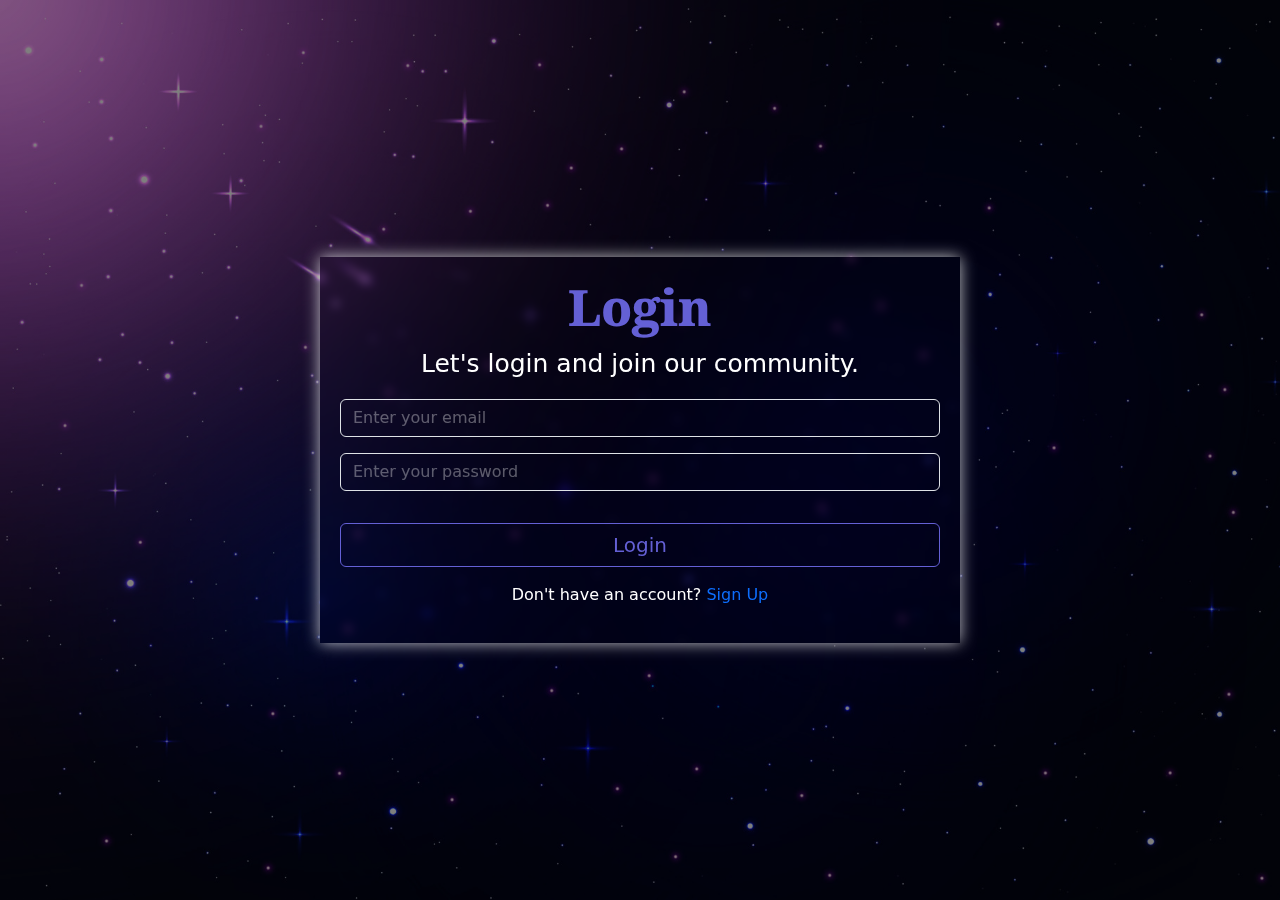
<file: index.html>
<!DOCTYPE html>
<html lang="en">
<head>
    <!--========== meta data ===========-->
    <meta charset="UTF-8">
    <meta name="viewport" content="width=device-width, initial-scale=1.0">

    <!--========== title & icon ===========-->
    <title class="text-uppercase">EntryOperation</title>
    <link rel="shortcut icon" href="imgs/2191544_key_lock_login_secret_secure_icon.ico" type="image/x-icon">

  <!--========== google fonts ===========-->
  <link href="https://fonts.googleapis.com/css2?family=Noto+Serif:wght@400;500;600;700;800;900&display=swap" rel="stylesheet">
  <link href="https://fonts.googleapis.com/css2?family=Playfair+Display:wght@400;500;600;700;800;900&display=swap" rel="stylesheet">
    
    <!--========== css files ===========-->
                <!--**** font awesome ****-->
          <link rel="stylesheet" href="css/all.min.css">

                  <!--**** bootstrap ****--> 
         <link rel="stylesheet" href="css/bootstrap.min.css"> 

                  <!--**** style sheet ****-->
          <link rel="stylesheet" href="css/login.css">
</head>
<body>
    <div id="main-login" class="d-flex justify-content-center align-items-center">
        <div class="form  mx-auto text-center ">
         <div class="title ">
             <h1>Login</h1>
             <p class="text-white tile-desc">Let's login and join our community.</p>
         </div>
     
         <div class="inputs">
             <input type="email" name="loginEmail" id="userEmail" placeholder="Enter your email"  class="form-control my-3">
             <input type="password" name="loginPassword" id="userPassword" placeholder="Enter your password"  class="form-control my-3">
             <div class="alert fw-bold  text-danger d-none" id="warningMessage"></div>
             <button class="btn btn-outline-info w-100 my-3" id="loginBtn">Login</button>
         </div>
         <p class="text-white">Don't have an account? <a href="signup.html">Sign Up</a></p>
        </div>
        </div>






    <script src="js/bootstrap.bundle.min.js"></script>
    <script src="js/login.js"></script>
</body>
</html>
</file>
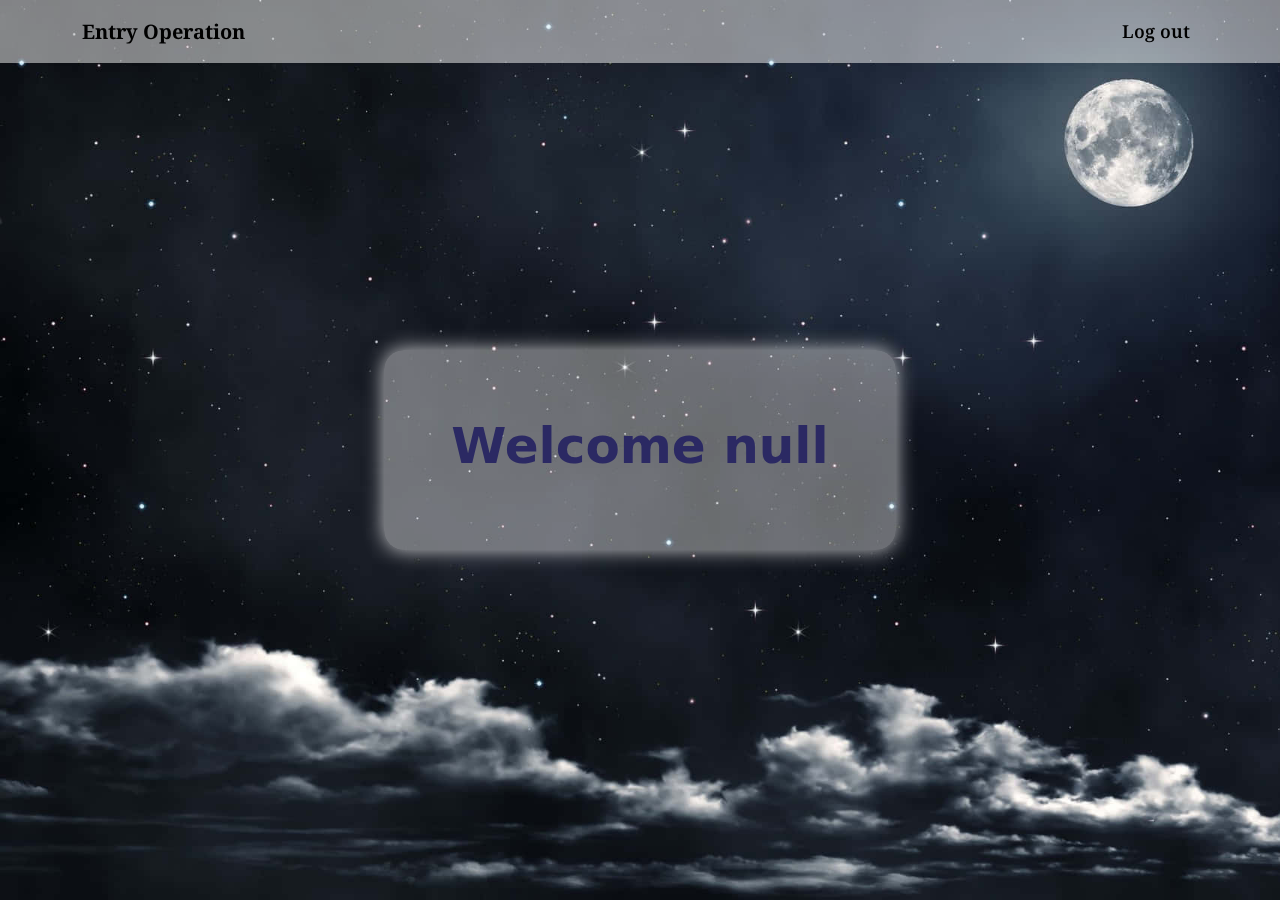
<file: home.html>
<!DOCTYPE html>
<html lang="en">
<head>
    <!--========== meta data ===========-->
    <meta charset="UTF-8">
    <meta name="viewport" content="width=device-width, initial-scale=1.0">

    <!--========== title & icon ===========-->
    <title class="text-uppercase">EntryOperation</title>
    <link rel="shortcut icon" href="imgs/2191544_key_lock_login_secret_secure_icon.ico" type="image/x-icon">

        <!--========== google fonts ===========-->
    <link href="https://fonts.googleapis.com/css2?family=Noto+Serif:wght@400;500;600;700;800;900&display=swap" rel="stylesheet">
    <link href="https://fonts.googleapis.com/css2?family=Playfair+Display:wght@400;500;600;700;800;900&display=swap" rel="stylesheet">
      
    <!--========== css files ===========-->
                <!--**** font awesome ****-->
          <link rel="stylesheet" href="css/all.min.css">

                  <!--**** bootstrap ****--> 
         <link rel="stylesheet" href="css/bootstrap.min.css"> 

                  <!--**** style sheet ****-->
          <link rel="stylesheet" href="css/home.css">
</head>
<body>

    <nav class="navbar navbar-expand-lg fixed-top">
        <div class="container">
          <a class="navbar-brand" href="#">Entry Operation</a>
            <ul class="navbar-nav ms-auto mb-2 mb-lg-0">
              <li class="nav-item">
                <a id="logOutBtn" class="nav-link active" aria-current="page" href="#">Log out</a>
              </li>
            </ul>
          
        </div>
      </nav>

      <header id="home" class="d-flex justify-content-center align-items-center">
        <div class="home-caption d-flex justify-content-center align-items-center">
            <h1 class="caption" id="caption"></h1>
        </div>
      </header>

    <script src="js/bootstrap.bundle.min.js"></script>
    <script src="js/home.js"></script>
</body>
</file>
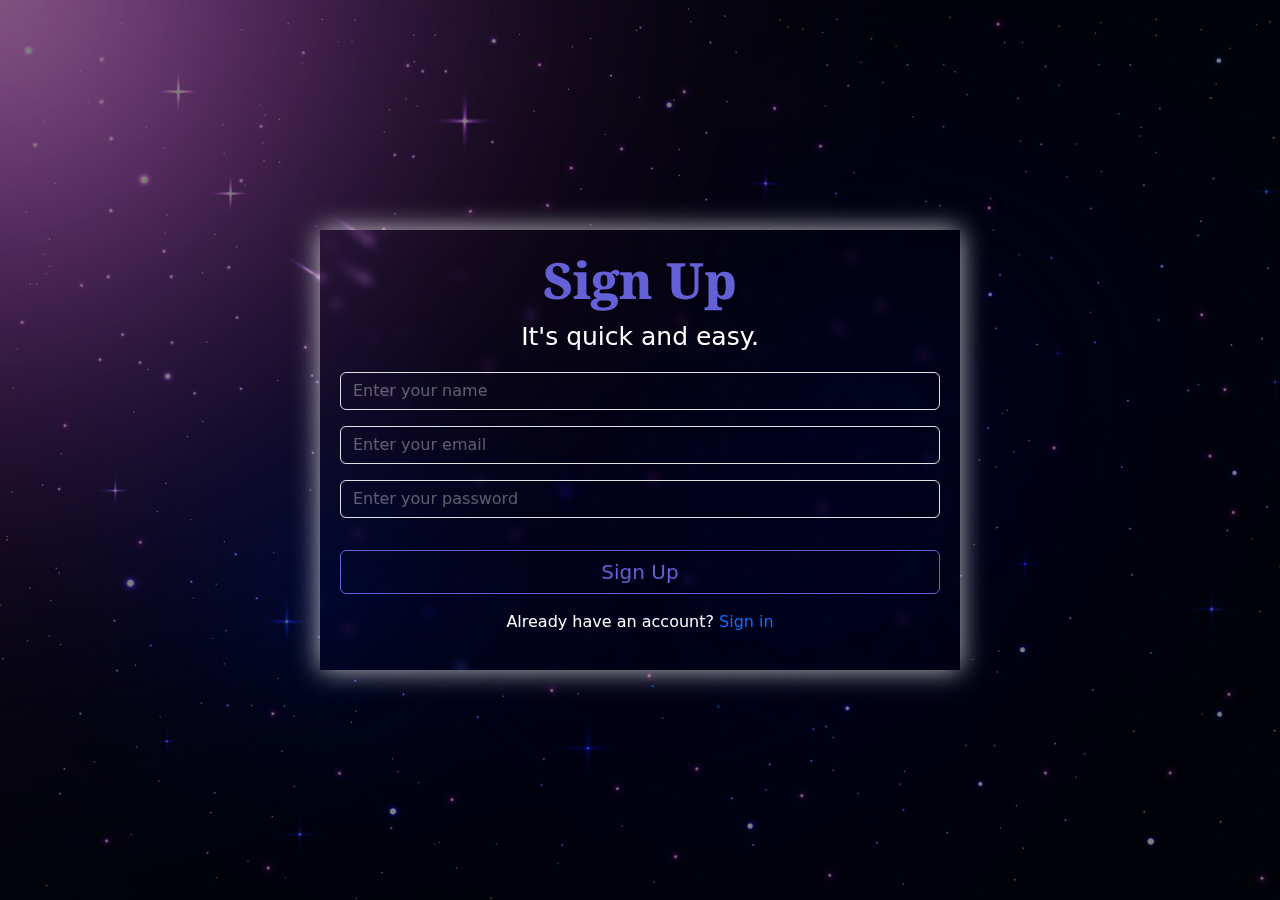
<file: signup.html>
<!DOCTYPE html>
<html lang="en">
<head>
    <!--========== meta data ===========-->
    <meta charset="UTF-8">
    <meta name="viewport" content="width=device-width, initial-scale=1.0">

    <!--========== title & icon ===========-->
    <title class="text-uppercase">EntryOperation</title>
    <link rel="shortcut icon" href="imgs/2191544_key_lock_login_secret_secure_icon.ico" type="image/x-icon">

        <!--========== google fonts ===========-->
    <link href="https://fonts.googleapis.com/css2?family=Noto+Serif:wght@400;500;600;700;800;900&display=swap" rel="stylesheet">
    <link href="https://fonts.googleapis.com/css2?family=Playfair+Display:wght@400;500;600;700;800;900&display=swap" rel="stylesheet">
      
    <!--========== css files ===========-->
                <!--**** font awesome ****-->
          <link rel="stylesheet" href="css/all.min.css">

                  <!--**** bootstrap ****--> 
         <link rel="stylesheet" href="css/bootstrap.min.css"> 

                  <!--**** style sheet ****-->
          <link rel="stylesheet" href="css/signup.css">
</head>
<body>
   <div id="main-signup" class="d-flex justify-content-center align-items-center">
   <div class="form mx-auto text-center ">
    <div class="title ">
        <h1>Sign Up</h1>
        <p class="text-white tile-desc">It's quick and easy.</p>
    </div>

    <div class="inputs">
       <div>
        <input type="text" name="SignupName" id="userName" placeholder="Enter your name" class="form-control my-3">
        <div id="alertName" class="alert d-none">Name must contain at first one capital letter then 3 to 10 small characters, "optional" space and family name (from 4 to 10 small letters)</div>
       </div>
       <div>
        <input type="email" name="SignupEmail" id="userEmail" placeholder="Enter your email"  class="form-control my-3">
        <div id="alertEmail" class="alert d-none">Email must contain 1 to 8 small letters then 1 to 3 numbers then @(yahoo or gmail).com</div>
       </div>
       <div>
        <input type="password" name="SignupPassword" id="userPassword" placeholder="Enter your password"  class="form-control my-3">
        <div id="alertPassword" class="alert d-none">Password must contain at first one capital letter then 3 to 5 small letters then 1 to 4 numbers then # or @</div>
       </div>
       <div class="alert fw-bold  d-none" id="warningEmptyInputs"> <i class="fa-solid fa-triangle-exclamation"></i> All inputs are required </div>
       <div class="alert fw-bold  d-none text-success" id="successData">Success Data <i class="fa-solid fa-check"></i></div>
       <div class="alert fw-bold  d-none" id="warningExistedEmail"> <i class="fa-solid fa-triangle-exclamation"></i> Email already exist</div>
        <button class="btn btn-outline-info w-100 my-3" id="btnSignup">Sign Up</button>
    </div>
    <p class="text-white">Already have an account? <a href="index.html">Sign in</a></p>
   </div>
   </div>
    






    <script src="js/bootstrap.bundle.min.js"></script>
    <script src="js/signup.js"></script>
</body>
</html>
</file>
<file: css/login.css>
:root {
    --text-font :'Playfair Display', serif; 
    --main-color:#6460d5 ;
}
#main-login {
    background-image:linear-gradient(#0000007f 0% 100%), url('../imgs/galaxy-background-with-falling-star-space-galaxy-illustration-free-vector.jpg');
    background-size: cover;
    min-height: 100vh;
}

#main-login .form {
    backdrop-filter: blur(5px);
    padding: 20px;
    box-shadow: 0 0 15px #ffffffc2;
    animation: 2s animated-border infinite alternate;
    width: 50%;
}
@keyframes animated-border {
    0% , 50%   { 
        box-shadow: 0 0 15px #ffffffc2;
    }
    25%{
        box-shadow: 0 0 15px #DC84F3;
    }
    100%{ box-shadow: 0 0 15px var(--main-color);}
}
h1 {
font-family: 'Noto Serif', serif;
font-weight: 800;
font-size: 50px;
color: var(--main-color);
}

#main-login .form .tile-desc {
    font-size: 25px;
}
#main-login .form input {
    background-color: transparent ;
    color: #fff;
}
#main-login .form input::placeholder {
    color: #ffffff59;
}
.form-control:focus {
    border-color: var(--main-color);
    box-shadow: none;
}
#main-login .form .btn {
    border-color:var(--main-color) ;
    color: var(--main-color) ;
    font-size: 20px;
    font-weight: 500;
    transition: 0.4s all;
}
#main-login .form .btn:hover {
    background-color: var(--main-color);
    color: #fff;
}
#main-login .form a {
    text-decoration: none;
}

/* ****media Query**** */
@media (max-width: 991.98px) { 
    h1 {
        font-size: 40px;
    }
    #main-login .form .tile-desc {
        font-size: 20px;
    }
 }
@media (max-width: 767.98px) { 
    #main-login .form {
        width: 75%;
    }
 }
@media (max-width: 575.98px) {
    h1 {
        font-size: 30px;
    }
    #main-login .form .tile-desc {
        font-size: 16px;
    } 
 }
</file>
<file: css/home.css>
:root{
    --main-color:#6460d5;
}

#home{
    background-image:url('../imgs/moon-background-b2gpy9izwkto88p4.jpg');
    min-height: 100vh;
    background-size: cover;
}
nav {
    background-color: #ffffff7e ;
}
.home-caption {
    height: 200px;
    width: 40%;
    padding: 20px;
    background-color: #ffffff63;
    box-shadow: 0 0 20px #ffffffc2;
    animation: 2s animated-border infinite alternate;
    border-radius: 20px;

}
@keyframes animated-border {
    0% , 50%   { 
        box-shadow: 0 0 20px #ffffffc2;
    }
    25%, 75%{
        box-shadow: 0 0 20px #DC84F3;
    }
    100%{ box-shadow: 0 0 20px var(--main-color);}
}
.navbar-brand {
    font-weight: 700;
     font-family: 'Noto Serif', serif; 
}
.nav-link {
    font-weight: 600;
    font-family: 'Noto Serif', serif; 
    font-size: 18px;
    transition: 0.4s all;
    position: relative;
    z-index: 1;
    padding: 10px;
}
.nav-link::after{
    content:'';
    width: 100%;
    height: 100%;
    background-color: var(--main-color);
    position: absolute;
    left: 0;
    top: 0;
    z-index: -1;
    transform: scale(0);
    transition: 0.4s all;
   
}
.nav-link:hover::after{
    transform: scale(1) ;
}
h1 {
    font-size: 50px;
    color: #2b2963;
    font-weight: 700;
}

/* ****media Query**** */
@media (max-width: 1199.98px) { 
    .home-caption {
        width: 50%;
    }
 }

@media (max-width: 991.98px) { 
  
    .home-caption {
        width: 60%;
    }
    h1{
        font-size: 40px;
    }
 }
@media (max-width: 575.98px) { 
    .home-caption {
        width: 70%;
    }
    h1{
        font-size: 30px;
    }
 }
</file>
<file: css/signup.css>
/* font-family: 'Noto Serif', serif; */
/* font-family: 'Playfair Display', serif; */

:root {
    --text-font :'Playfair Display', serif; 
    --main-color:#6460d5 ;
}
#main-signup {
    background-image:linear-gradient(#0000007f 0% 100%), url('../imgs/galaxy-background-with-falling-star-space-galaxy-illustration-free-vector.jpg');
    background-size: cover;
    min-height: 100vh;
}

#main-signup .form {
    backdrop-filter: blur(5px);
    padding: 20px;
    box-shadow: 0 0 25px #ffffffc2;
    animation: 2s animated-border infinite alternate;
    width: 50%;
}
@keyframes animated-border {
    0% , 50%   { 
        box-shadow: 0 0 25px #ffffffc2;
    }
    25%{
        box-shadow: 0 0 25px #DC84F3;
    }
    100%{ box-shadow: 0 0 25px var(--main-color);}
}
h1 {
font-family: 'Noto Serif', serif;
font-weight: 800;
font-size: 50px;
color: var(--main-color);
}

#main-signup .form .tile-desc {
    font-size: 25px;
}
#main-signup .form input {
    background-color: transparent ;
    color: #fff;
}
#main-signup .form input::placeholder {
    color: #ffffff59;
}
.form-control:focus {
    border-color: var(--main-color);
    box-shadow: none;
}
#main-signup .form .btn {
    border-color:var(--main-color) ;
    color: var(--main-color) ;
    font-size: 20px;
    font-weight: 500;
    transition: 0.4s all;
}
#main-signup .form .btn:hover {
    background-color: var(--main-color);
    color: #fff;
}
#main-signup .form a {
    text-decoration: none;
}
/* ************************** */
.alert {
    color: #F02849;
   
}

/* ****media Query**** */
@media (max-width: 991.98px) { 
    h1 {
        font-size: 40px;
    }
    #main-signup .form .tile-desc {
        font-size: 20px;
    }
 }
@media (max-width: 767.98px) { 
    #main-signup .form {
        width: 75%;
    }
 }
@media (max-width: 575.98px) {
    h1 {
        font-size: 30px;
    }
    #main-signup .form .tile-desc {
        font-size: 16px;
    } 
 }
</file>
